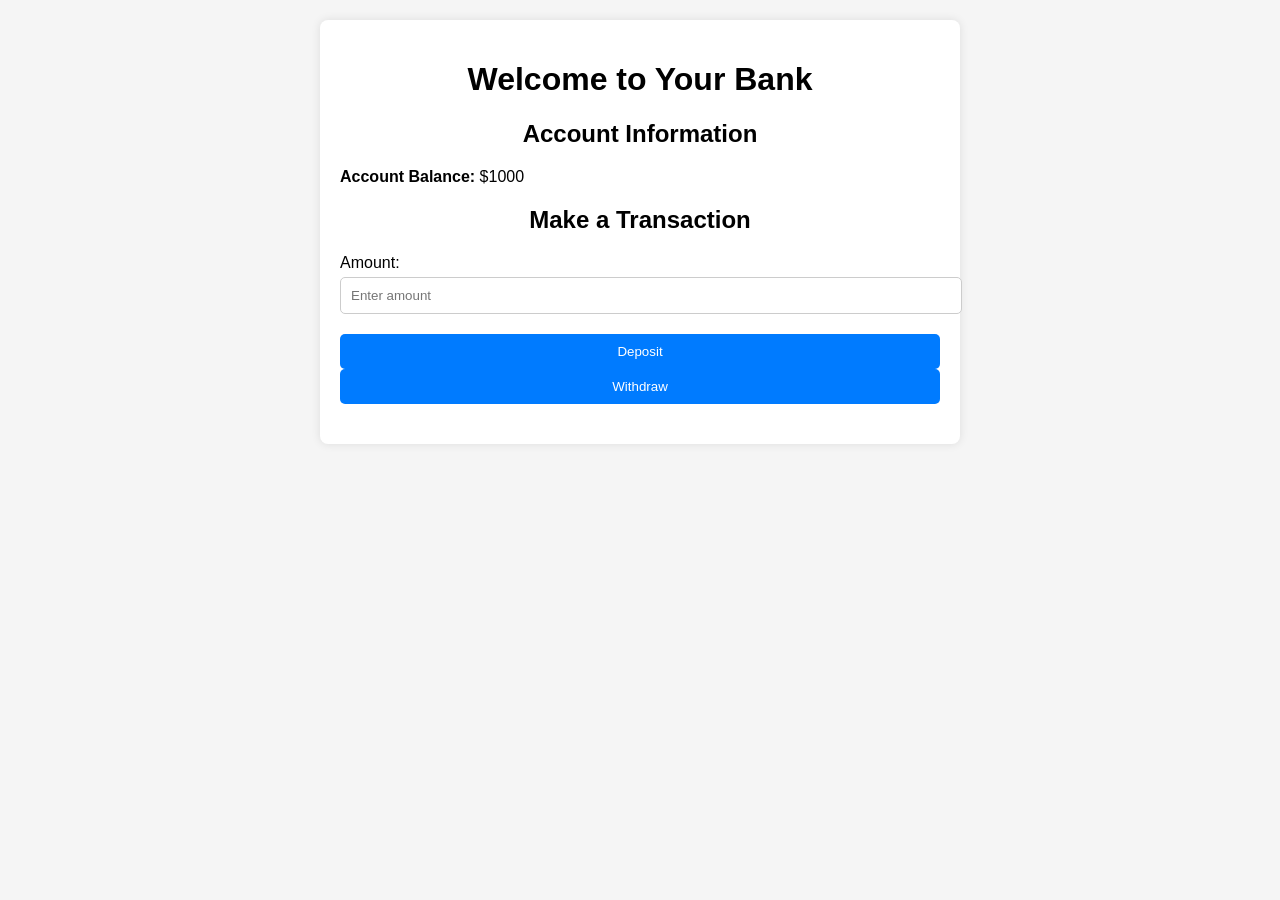
<file: bank application/exp9/index.html>
<!DOCTYPE html>
<html lang="en">
<head>
    <meta charset="UTF-8">
    <meta name="viewport" content="width=device-width, initial-scale=1.0">
    <title>Bank Application</title>
    <style>
        body {
            font-family: Arial, sans-serif;
            margin: 0;
            padding: 0;
            background-color: #f5f5f5;
        }

        .container {
            max-width: 600px;
            margin: 20px auto;
            padding: 20px;
            background-color: #fff;
            border-radius: 8px;
            box-shadow: 0 0 10px rgba(0, 0, 0, 0.1);
        }

        h1, h2 {
            text-align: center;
        }

        .form-group {
            margin-bottom: 20px;
        }

        label {
            display: block;
            margin-bottom: 5px;
        }

        input[type="number"] {
            width: 100%;
            padding: 10px;
            border-radius: 5px;
            border: 1px solid #ccc;
        }

        button {
            display: block;
            width: 100%;
            padding: 10px;
            background-color: #007bff;
            color: #fff;
            border: none;
            border-radius: 5px;
            cursor: pointer;
        }

        button:hover {
            background-color: #0056b3;
        }

        #transaction-message {
            text-align: center;
            margin-top: 20px;
            color: #007bff;
        }
    </style>
</head>
<body>
    <div class="container">
        <h1>Welcome to Your Bank</h1>
        <div class="form-group">
            <h2>Account Information</h2>
            <p><strong>Account Balance:</strong> $<span id="balance">1000</span></p>
        </div>
        <div class="form-group">
            <h2>Make a Transaction</h2>
            <label for="amount">Amount:</label>
            <input type="number" id="amount" placeholder="Enter amount" />
        </div>
        <button onclick="makeDeposit()">Deposit</button>
        <button onclick="makeWithdrawal()">Withdraw</button>
        <div id="transaction-message"></div>
    </div>

    <script src="app.js"></script>
</body>
</html>
</file>
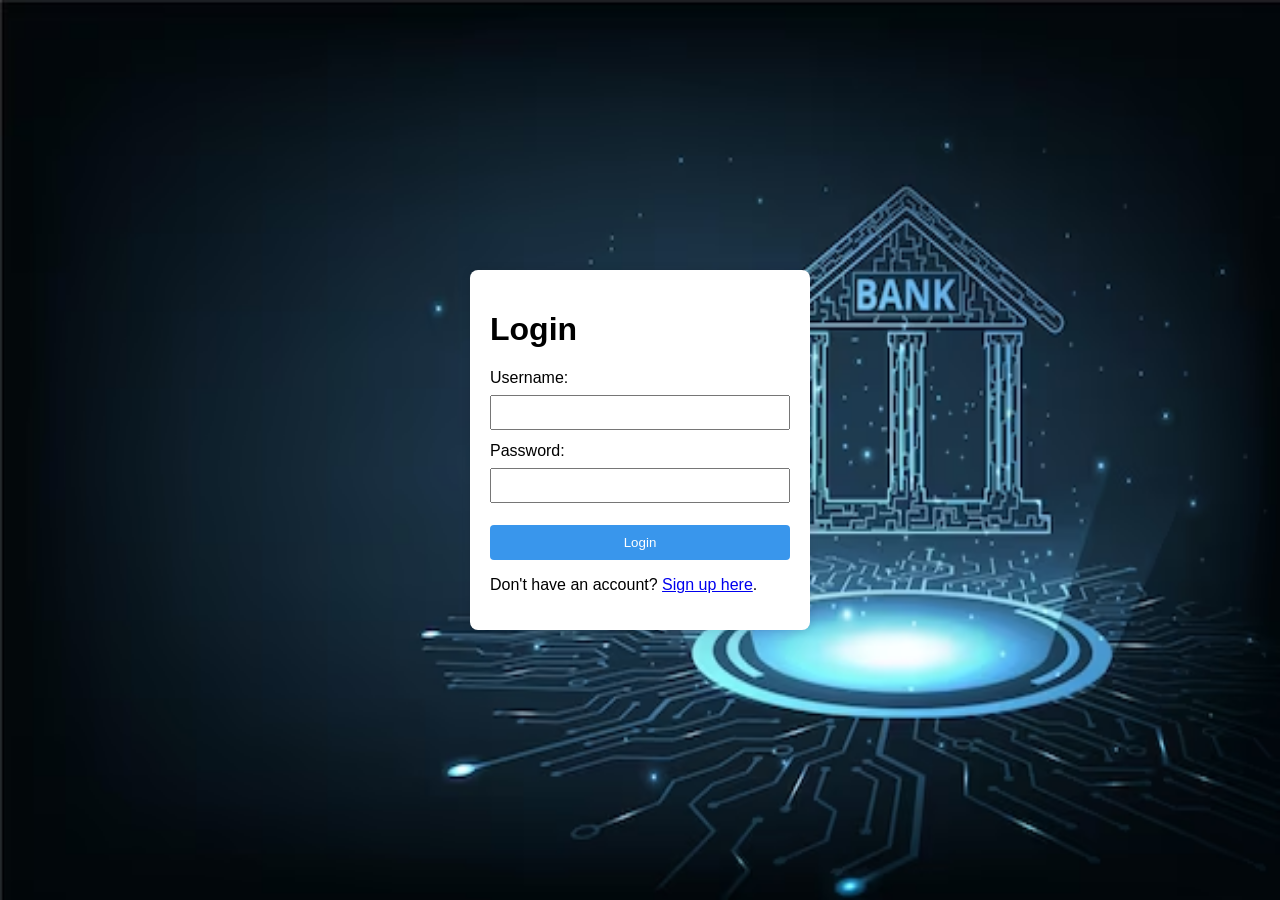
<file: bank application/exp1.html>
<!DOCTYPE html>
<html lang="en">
<head>
    <meta charset="UTF-8">
    <meta name="viewport" content="width=device-width, initial-scale=1.0">
    <title>Bank Application</title>
    <style>
        body {
            font-family: Arial, sans-serif;
            background-image: url("bankimg1.avif");
            background-repeat: no-repeat;
            background-attachment: fixed;
            background-size: 100% 100%;
            margin: 0;
            padding: 0;
            display: flex;
            justify-content: center;
            align-items: center;
            height: 100vh;
        }

        form {
            background-color: #fff;
            padding: 20px;
            border-radius: 8px;
            box-shadow: 0 0 10px rgba(0, 0, 0, 0.1);
            width: 300px;
            margin: 0 auto;
        }

        label {
            display: block;
            margin-bottom: 8px;
        }

        input {
            width: 100%;
            padding: 8px;
            margin-bottom: 12px;
            box-sizing: border-box;
        }

        button {
            background-color: #3996ec;
            color: #fff;
            padding: 10px;
            border: none;
            border-radius: 4px;
            cursor: pointer;
            width: 100%;
        }

        .error-message {
            color: #ff0000;
            margin-bottom: 10px;
            text-align: center;
        }

        .form-link {
            text-align: center;
            margin-top: 10px;
        }

        .form-link a {
            color: #3996ec;
            text-decoration: none;
        }

        .form-link a:hover {
            text-decoration: underline;
        }
    </style>
    <script>
        function validateLogin() {
            var username = document.getElementById("username").value;
            var password = document.getElementById("password").value;
            var errorMessage = document.getElementById("error-message");

            errorMessage.innerHTML = "";

            if (username === "" || password === "") {
                errorMessage.innerHTML = "Username and Password are required.";
            } else {
                errorMessage.innerHTML = "Login successful!";
                window.location.href = "exp2.html";
            }
        }

        function validateSignup() {
            var firstName = document.getElementById("firstName").value;
            var lastName = document.getElementById("lastName").value;
            var username = document.getElementById("newUsername").value;
            var password = document.getElementById("newPassword").value;
            var confirmPassword = document.getElementById("confirmPassword").value;
            var errorMessage = document.getElementById("error-message");

            errorMessage.innerHTML = "";

            if (firstName === "" || lastName === "" || username === "" || password === "" || confirmPassword === "") {
                errorMessage.innerHTML = "All fields are required.";
            } else if (password !== confirmPassword) {
                errorMessage.innerHTML = "Passwords do not match.";
            } else {
                errorMessage.innerHTML = "Signup successful!";
                // Redirect to the login page after successful signup
                window.location.href = "exp1.html";
            }
        }

        function switchForm(formToShow) {
            if (formToShow === "login") {
                document.getElementById("loginForm").style.display = "block";
                document.getElementById("signupForm").style.display = "none";
            } else {
                document.getElementById("loginForm").style.display = "none";
                document.getElementById("signupForm").style.display = "block";
            }
        }
    </script>
</head>
<body>

<!-- Login Form -->
<form id="loginForm">
    <h1>Login</h1>
    <label for="username">Username:</label>
    <input type="text" id="username" name="username" required>

    <label for="password">Password:</label>
    <input type="password" id="password" name="password" required>

    <div class="error-message" id="error-message"></div>

    <button type="button" onclick="validateLogin()">Login</button>
    <p>Don't have an account? <a href="javascript:void(0)" onclick="switchForm('signup')">Sign up here</a>.</p>
</form>

<!-- Signup Form -->
<form id="signupForm" style="display: none;">
    <h1>Sign Up</h1>
    <label for="firstName">First Name:</label>
    <input type="text" id="firstName" name="firstName" required>

    <label for="lastName">Last Name:</label>
    <input type="text" id="lastName" name="lastName" required>

    <label for="newUsername">Username:</label>
    <input type="text" id="newUsername" name="newUsername" required>

    <label for="newPassword">Password:</label>
    <input type="password" id="newPassword" name="newPassword" required>

    <label for="confirmPassword">Confirm Password:</label>
    <input type="password" id="confirmPassword" name="confirmPassword" required>

    <div class="error-message" id="error-message"></div>

    <button type="button" onclick="validateSignup()">Sign Up</button>
    <p>Already have an account? <a href="javascript:void(0)" onclick="switchForm('login')">Login here</a>.</p>
</form>

</body>
</html>
</file>
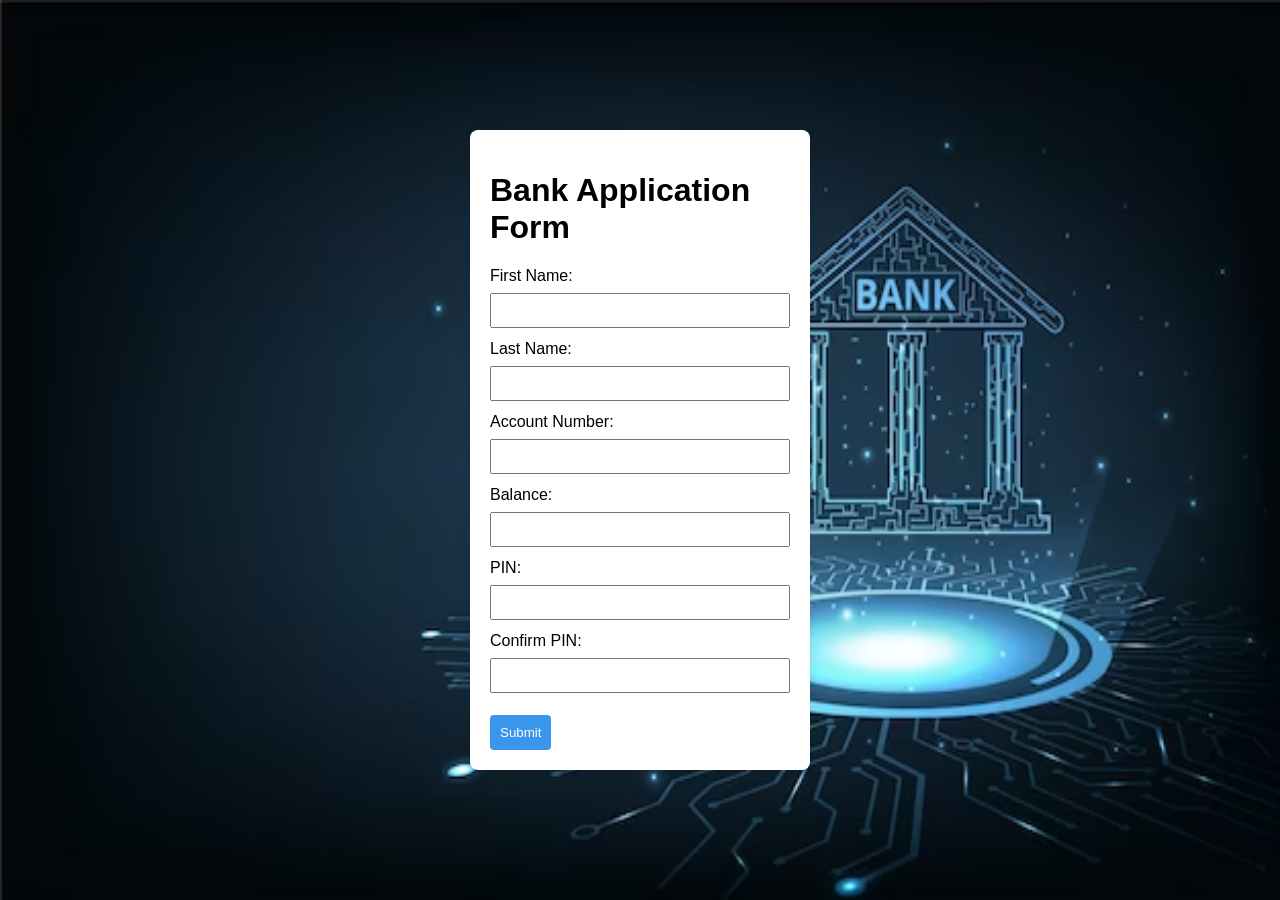
<file: bank application/exp2.html>
<!DOCTYPE html>
<html lang="en">
<head>
<meta charset="UTF-8">
<meta name="viewport" content="width=device-width, initial-scale=1.0">
<title>Bank Application Form</title>
<style>
        body {
            font-family: Arial, sans-serif;
            background-image: url("bankimg1.avif");
            background-repeat: no-repeat;
            background-attachment: fixed;
            background-size: 100% 100%;
            margin: 0;
            padding: 0;
            display: flex;
            justify-content: center;
            align-items: center;
            height: 100vh;
        }

        form {
            background-color: #fff;
            padding: 20px;
            border-radius: 8px;
            box-shadow: 0 0 10px rgba(0, 0, 0, 0.1);
            width: 300px;
            margin: 0 auto
        }

        label {
            display: block;
            margin-bottom: 8px;
        }

        input {
            width: 100%;
            padding: 8px;
            margin-bottom: 12px;
            box-sizing: border-box;
        }

        button {
            background-color: #3996ec;
            color: #fff;
            padding: 10px;
            border: none;
            border-radius: 4px;
            cursor: pointer;
        }

.error-message {
            color: #ff0000;
            margin-bottom: 10px;
        }

.success-message {
            color: #4CAF50;
            margin-top: 10px;
        }
</style>
<script>
        function validateForm() {
            var firstName = document.getElementById("firstName").value;
            var lastName = document.getElementById("lastName").value;
            var accountNumber = document.getElementById("accountNumber").value;
            var balance = document.getElementById("balance").value;
            var pin = document.getElementById("pin").value;
            var confirmPin = document.getElementById("confirmPin").value;

            var errorMessage = document.getElementById("error-message");
            var successMessage = document.getElementById("success-message");

errorMessage.innerHTML = "";
successMessage.innerHTML = "";

            if (firstName === "" || lastName === "" || accountNumber === "" || balance === "" || pin === "" || confirmPin === "") {
errorMessage.innerHTML = "All fields are required.";
            } else if (isNaN(accountNumber) || isNaN(balance) || isNaN(pin) || isNaN(confirmPin)) {
errorMessage.innerHTML = "Account Number, Balance, PIN, and Confirm PIN must be numeric.";
            } else if (accountNumber.length > 16) {
errorMessage.innerHTML = "Account Number must be before 16.";
            } else if (pin.length !== 4 || confirmPin.length !== 4) {
errorMessage.innerHTML = "PIN and Confirm PIN must be 4 digits.";
            } else if (pin !== confirmPin) {
errorMessage.innerHTML = "PIN and Confirm PIN do not match.";
            } else {
successMessage.innerHTML = "Bank application submitted successfully!";
        }
        window.location.href="exp3.html";
    }
</script>
</head>
<body>

<form id="bankApplicationForm">
<h1>Bank Application Form</h1>
<label for="firstName">First Name:</label>
<input type="text" id="firstName" name="firstName" required>

<label for="lastName">Last Name:</label>
<input type="text" id="lastName" name="lastName" required>

<label for="accountNumber">Account Number:</label>
<input type="text" id="accountNumber" name="accountNumber" required>

<label for="balance">Balance:</label>
<input type="text" id="balance" name="balance" required>

<label for="pin">PIN:</label>
<input type="password" id="pin" name="pin" required>

<label for="confirmPin">Confirm PIN:</label>
<input type="password" id="confirmPin" name="confirmPin" required>

<div class="error-message" id="error-message"></div>
<div class="success-message" id="success-message"></div>

<button type="button" onclick="validateForm()">Submit</button>
</form>

</body>
</html>
</file>
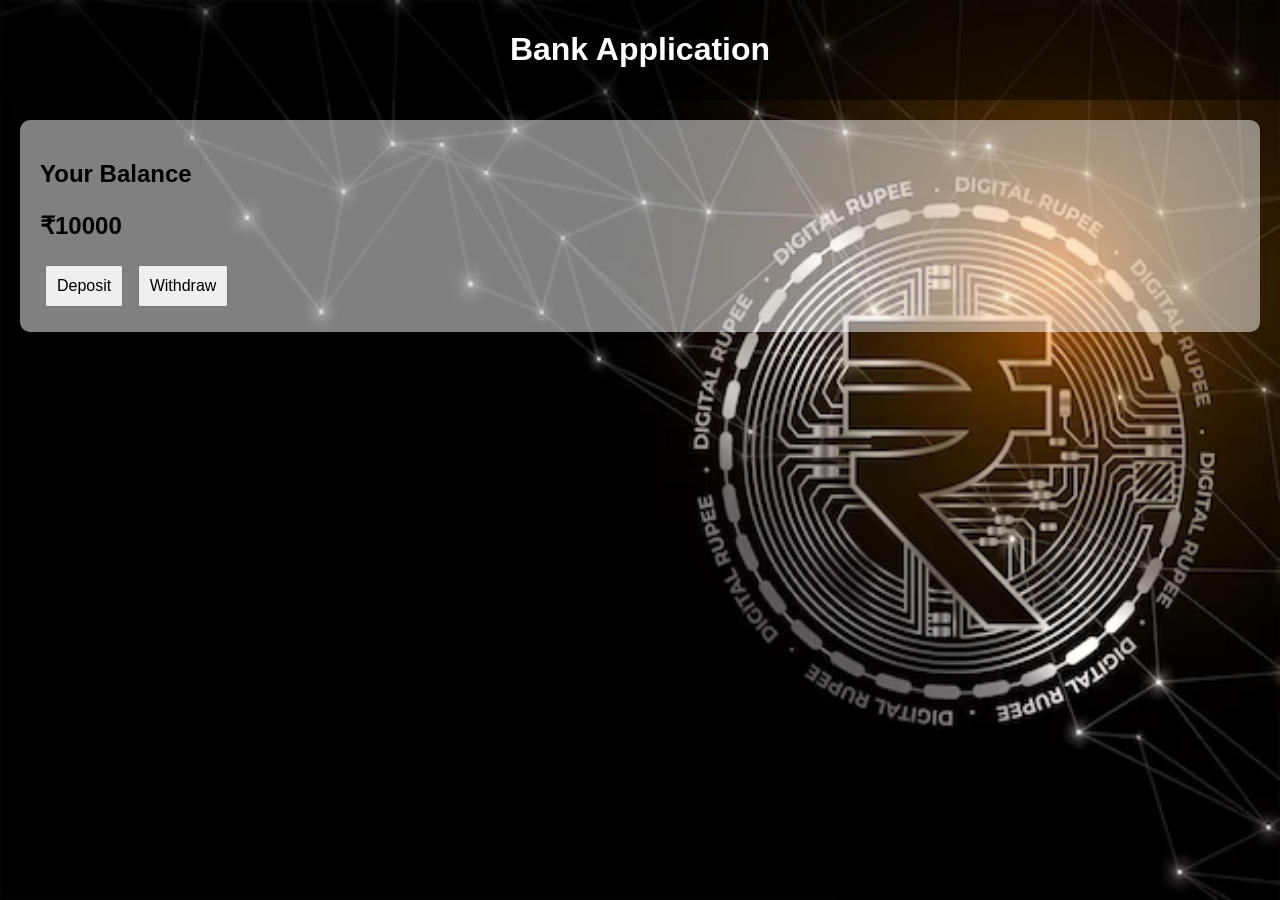
<file: bank application/exp3.html>
</body>
</html>
<!DOCTYPE html>
<html lang="en">
<head>
  <meta charset="UTF-8">
  <meta name="viewport" content="width=device-width, initial-scale=1.0">
  <title>Bank Application</title>
  <style>
    body {
      font-family: Arial, sans-serif;
      margin: 0;
      padding: 0;
      background-image: url("imgex3.avif");
  background-repeat: no-repeat;
  background-attachment: fixed;
  background-size: 100% 100%;
      background-color: #f4f4f4;
    }

    header {
      background-color: rgba(0, 0, 0, 0.5);
      color: white;
      padding: 10px;
      text-align: center;
    }

    section {
      margin: 20px;
      padding: 20px;
      background-color: rgba(255, 255, 255, 0.5);
      border-radius: 10px;
      box-shadow: 0 0 10px rgba(0, 0, 0, 0.1);
    }

    button {
      padding: 10px;
      font-size: 16px;
      cursor: pointer;
      margin: 5px;
    }

    #balance {
      font-size: 24px;
      font-weight: bold;
      margin-bottom: 20px;
    }

    form {
      display: flex;
      flex-direction: column;
      align-items: center;
    }

    input, button {
      margin: 5px;
    }

    #transactionResult {
      margin-top: 10px;
      font-weight: bold;
    }
  </style>
  <script src="https://code.jquery.com/jquery-3.6.4.min.js"></script>
  <script>
    $(document).ready(function() {
      let balance = 10000;

      function updateBalance() {
        $('#balance').text('₹' + balance);
      }

      $('#depositBtn').click(function() {
        const amount = prompt('Enter deposit amount:');
        if (amount && !isNaN(amount)) {
          balance += parseFloat(amount);
          updateBalance();
          showTransactionResult(`Deposited ₹${amount}`);
        } else {
          alert('Invalid amount');
        }
      });

      $('#withdrawBtn').click(function() {
        const amount = prompt('Enter withdrawal amount:');
        if (amount && !isNaN(amount)) {
          if (balance >= parseFloat(amount)) {
            balance -= parseFloat(amount);
            updateBalance();
            showTransactionResult(`Withdrawn ₹${amount}`);
          } else {
            alert('Insufficient funds');
          }
        } else {
          alert('Invalid amount');
        }
      });

    });
  </script>
</head>
<body>

  <header>
    <h1>Bank Application</h1>
  </header>

  <section>
    <h2>Your Balance</h2>
    <p id="balance">₹10000</p>
    <button id="depositBtn">Deposit</button>
    <button id="withdrawBtn">Withdraw</button>
  </section>

</body>
</html>
</file>
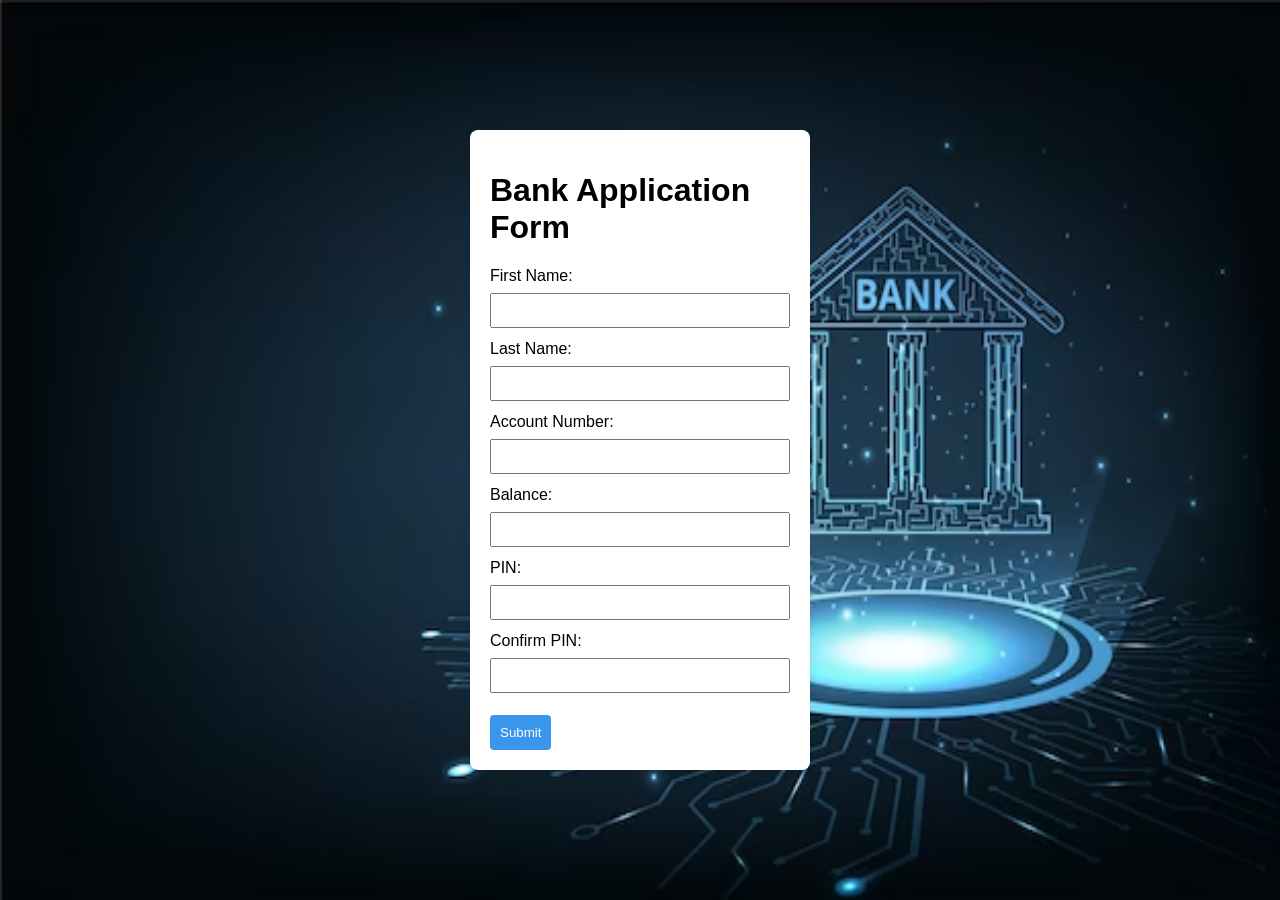
<file: bank application/exp4/exp4.html>
<!DOCTYPE html>
<html lang="en">
<head>
    <meta charset="UTF-8">
    <meta name="viewport" content="width=device-width, initial-scale=1.0">
    <title>Bank Application Form</title>
    <style>
        body {
            font-family: Arial, sans-serif;
            background-image: url("bankimg1.avif");
            background-repeat: no-repeat;
            background-attachment: fixed;
            background-size: 100% 100%;
            margin: 0;
            padding: 0;
            display: flex;
            justify-content: center;
            align-items: center;
            height: 100vh;
        }

        form {
            background-color: #fff;
            padding: 20px;
            border-radius: 8px;
            box-shadow: 0 0 10px rgba(0, 0, 0, 0.1);
            width: 300px;
            margin: 0 auto;
        }

        label {
            display: block;
            margin-bottom: 8px;
        }

        input {
            width: 100%;
            padding: 8px;
            margin-bottom: 12px;
            box-sizing: border-box;
        }

        button {
            background-color: #3996ec;
            color: #fff;
            padding: 10px;
            border: none;
            border-radius: 4px;
            cursor: pointer;
        }

        .error-message {
            color: #ff0000;
            margin-bottom: 10px;
        }

        .success-message {
            color: #4CAF50;
            margin-top: 10px;
        }
    </style>
</head>
<body>

<form id="bankApplicationForm">
    <h1>Bank Application Form</h1>
    <label for="firstName">First Name:</label>
    <input type="text" id="firstName" name="firstName" required>

    <label for="lastName">Last Name:</label>
    <input type="text" id="lastName" name="lastName" required>

    <label for="accountNumber">Account Number:</label>
    <input type="text" id="accountNumber" name="accountNumber" required>

    <label for="balance">Balance:</label>
    <input type="text" id="balance" name="balance" required>

    <label for="pin">PIN:</label>
    <input type="password" id="pin" name="pin" required>

    <label for="confirmPin">Confirm PIN:</label>
    <input type="password" id="confirmPin" name="confirmPin" required>

    <div class="error-message" id="error-message"></div>
    <div class="success-message" id="success-message"></div>

    <button type="button" onclick="validateForm()">Submit</button>
</form>

<script>
function validateForm() {
    var firstName = document.getElementById("firstName").value;
    var lastName = document.getElementById("lastName").value;
    var accountNumber = document.getElementById("accountNumber").value;
    var balance = document.getElementById("balance").value;
    var pin = document.getElementById("pin").value;
    var confirmPin = document.getElementById("confirmPin").value;

    var errorMessage = document.getElementById("error-message");
    var successMessage = document.getElementById("success-message");

    errorMessage.innerHTML = "";
    successMessage.innerHTML = "";

    if (firstName === "" || lastName === "" || accountNumber === "" || balance === "" || pin === "" || confirmPin === "") {
        errorMessage.innerHTML = "All fields are required.";
    } else if (isNaN(accountNumber) || isNaN(balance) || isNaN(pin) || isNaN(confirmPin)) {
        errorMessage.innerHTML = "Account Number, Balance, PIN, and Confirm PIN must be numeric.";
    } else if (accountNumber.length > 16) {
        errorMessage.innerHTML = "Account Number must be before 16.";
    } else if (pin.length !== 4 || confirmPin.length !== 4) {
        errorMessage.innerHTML = "PIN and Confirm PIN must be 4 digits.";
    } else if (pin !== confirmPin) {
        errorMessage.innerHTML = "PIN and Confirm PIN do not match.";
    } else {
        successMessage.innerHTML = "Bank application submitted successfully!";
        var queryString = "firstName=" + encodeURIComponent(firstName) +
            "&lastName=" + encodeURIComponent(lastName) +
            "&accountNumber=" + encodeURIComponent(accountNumber) +
            "&balance=" + encodeURIComponent(balance) +
            "&pin=" + encodeURIComponent(pin) +
            "&confirmPin=" + encodeURIComponent(confirmPin);
        window.location.href = "success.php?" + queryString;
    }
}
</script>

</body>
</html>
</file>
